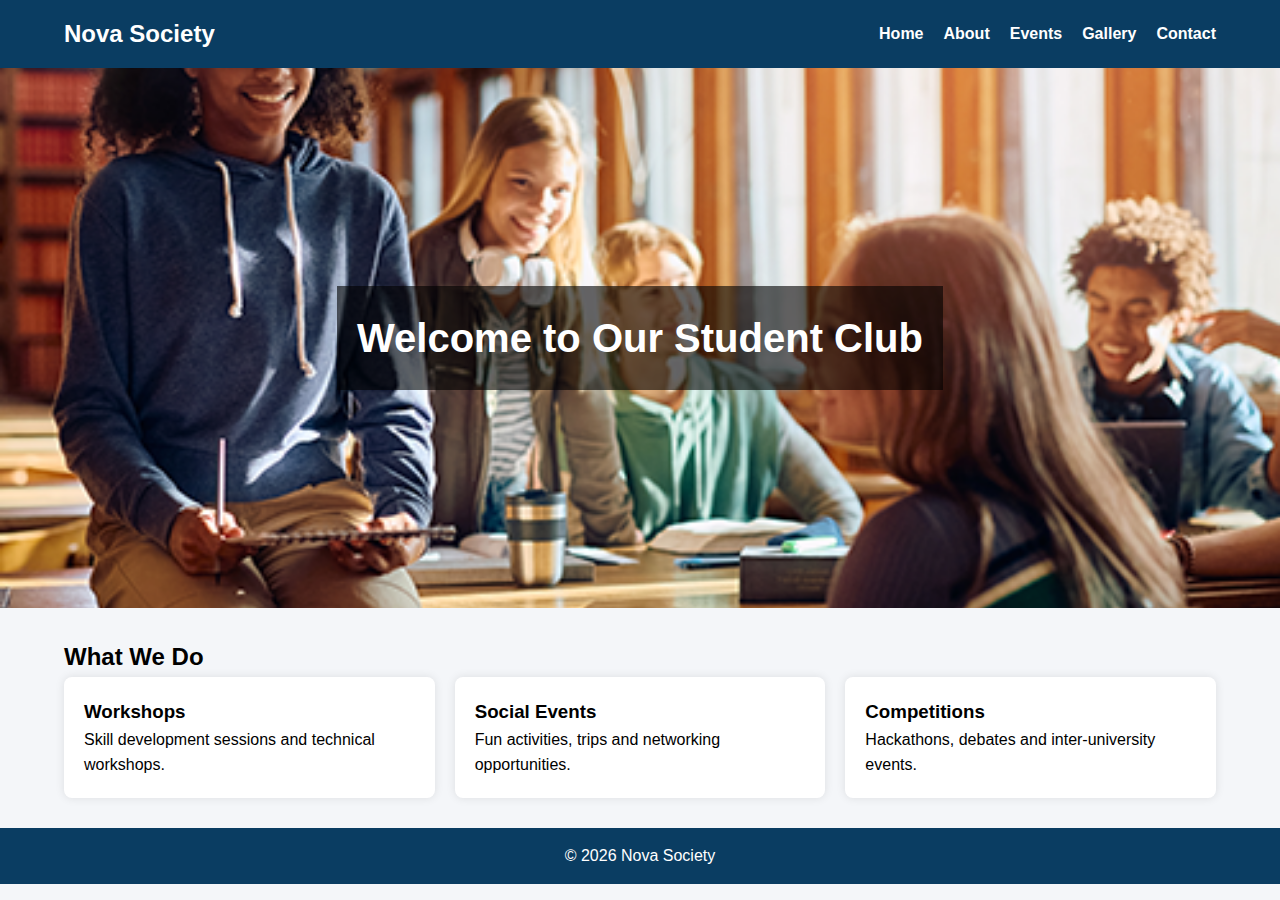
<file: index.html>
<!DOCTYPE html>
<html>
<head>
    <title>Student Club - Home</title>
    <link rel="stylesheet" href="style.css">
</head>
<body>

<header>
<nav>
<h1>Nova Society</h1>
<ul>
    <li><a href="index.html">Home</a></li>
    <li><a href="about.html">About</a></li>
    <li><a href="events.html">Events</a></li>
    <li><a href="gallery.html">Gallery</a></li>
    <li><a href="contact.html">Contact</a></li>
</ul>
</nav>
</header>

<section class="hero">
<h2>Welcome to Our Student Club</h2>
</section>

<div class="container">
<h2>What We Do</h2>

<div class="cards">
<div class="card">
<h3>Workshops</h3>
<p>Skill development sessions and technical workshops.</p>
</div>

<div class="card">
<h3>Social Events</h3>
<p>Fun activities, trips and networking opportunities.</p>
</div>

<div class="card">
<h3>Competitions</h3>
<p>Hackathons, debates and inter-university events.</p>
</div>
</div>
</div>

<footer>
<p>© 2026 Nova Society</p>
</footer>

</body>
</html>
</file>
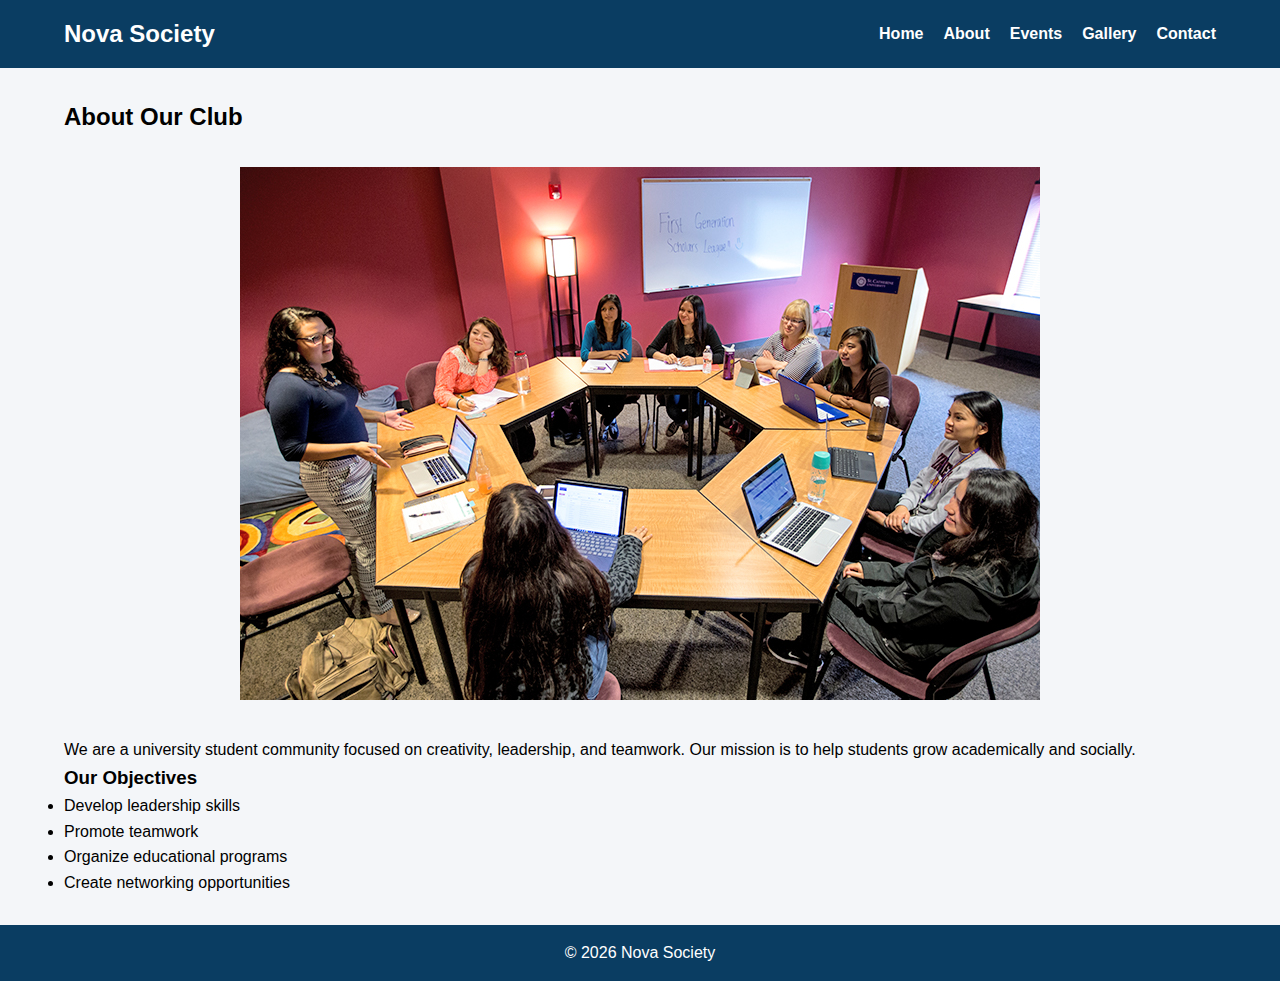
<file: about.html>
<!DOCTYPE html>
<html>
<head>
<title>About Us</title>
<link rel="stylesheet" href="style.css">
</head>
<body>

<header>
<nav>
    <h1>Nova Society</h1>
    
    <input type="checkbox" id="menu-bar">
    <label for="menu-bar" class="menu-icon">
        <span class="bar"></span>
        <span class="bar"></span>
        <span class="bar"></span>
    </label>

    <ul class="nav-links">
        <li><a href="index.html">Home</a></li>
        <li><a href="about.html">About</a></li>
        <li><a href="events.html">Events</a></li>
        <li><a href="gallery.html">Gallery</a></li>
        <li><a href="contact.html">Contact</a></li>
    </ul>
</nav>
</header>

<div class="container">
<h2>About Our Club</h2>
<section class="container">
    <center><img src ="Images/about.jpg"></center>
</section>
<p>
We are a university student community focused on creativity,
leadership, and teamwork. Our mission is to help students grow
academically and socially.
</p>

<h3>Our Objectives</h3>
<ul>
    <li>Develop leadership skills</li>
    <li>Promote teamwork</li>
    <li>Organize educational programs</li>
    <li>Create networking opportunities</li>
</ul>
</div>

<footer>
<p>© 2026 Nova Society</p>
</footer>

</body>
</html>
</file>
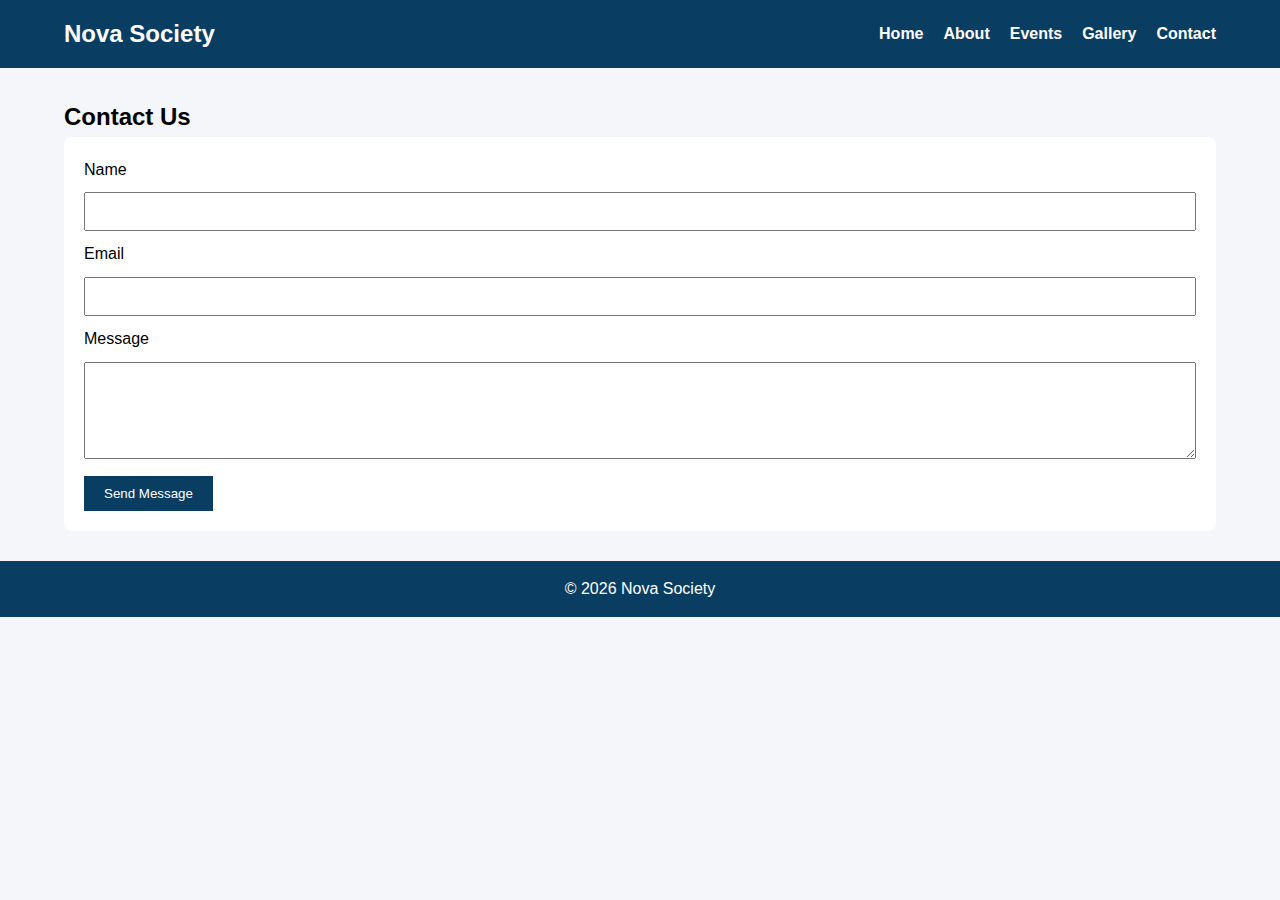
<file: contact.html>
<!DOCTYPE html>
<html>
<head>
<title>Contact Us</title>
<link rel="stylesheet" href="style.css">
</head>
<body>

<header>
<nav>
<h1>Nova Society</h1>
<ul>
    <li><a href="index.html">Home</a></li>
    <li><a href="about.html">About</a></li>
    <li><a href="events.html">Events</a></li>
    <li><a href="gallery.html">Gallery</a></li>
<li><a href="contact.html">Contact</a></li>
</ul>
</nav>
</header>

<div class="container">
<h2>Contact Us</h2>

<form>
<label>Name</label>
<input type="text" required>

<label>Email</label>
<input type="email" required>

<label>Message</label>
<textarea rows="5"></textarea>

<button type="submit">Send Message</button>
</form>
</div>

<footer>
<p>© 2026 Nova Society</p>
</footer>

</body>
</html>
</file>
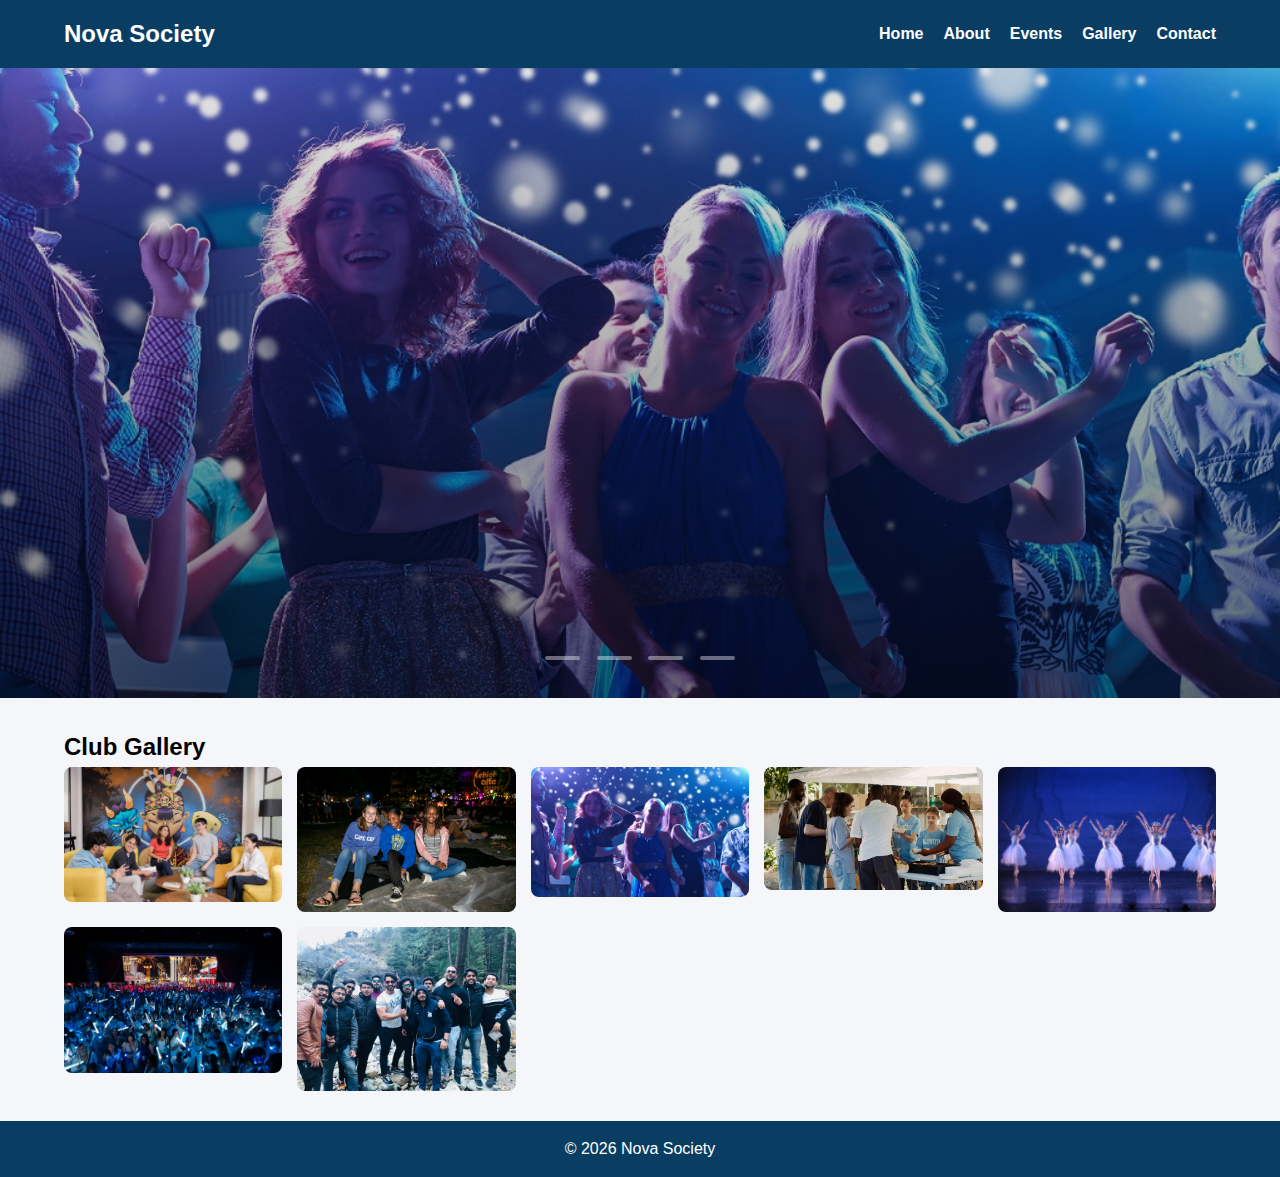
<file: gallery.html>
<!DOCTYPE html>
<html>
<head>
<title>Gallery</title>
<link rel="stylesheet" href="style.css">
</head>
<body>

<header>
<nav>
<h1>Nova Society</h1>
<ul>
    <li><a href="index.html">Home</a></li>
    <li><a href="about.html">About</a></li>
    <li><a href="events.html">Events</a></li>
    <li><a href="gallery.html">Gallery</a></li>
    <li><a href="contact.html">Contact</a></li>
</ul>
</nav>
</header>

 <div class="slider">
    <div class="slides">
      <div class="slide"><img src="Images/pic3.jpg" alt="Featured Photo"></div>
      <div class="slide"><img src="Images/pic1.jpg" alt="Featured Photo"></div>
      <div class="slide"><img src="Images/pic4.avif" alt="Featured Photo"></div>
      <div class="slide"><img src="Images/pic2.jpg" alt="Featured Photo"></div>
    </div>
    <div class="navigation">
      <span class="dot"></span>
      <span class="dot"></span>
      <span class="dot"></span>
      <span class="dot"></span>
    </div>
  </div>

<div class="container">
<h2>Club Gallery</h2>

<div class="gallery">
    <img src="Images/pic1.jpg">
    <img src="Images/pic2.jpg">
    <img src="Images/pic3.jpg">
    <img src="Images/pic4.avif">
    <img src="Images/pic5.jpg">
    <img src="Images/pic6.jpg">
    <img src="Images/pic7.jpg">
</div>
</div>

<footer>
<p>© 2026 Nova Society</p>
</footer>

</body>
</html>
</file>
<file: style.css>
/* RESET */
*{
    margin:0;
    padding:0;
    box-sizing:border-box;
    font-family: Arial, Helvetica, sans-serif;
}

/* BODY */
body{
    line-height:1.6;
    background:#f4f6f9;
}

/* NAVBAR */
header{
    background:#0a3d62;
    color:white;
    padding:15px 0;
}

nav{
    display:flex;
    justify-content:space-between;
    align-items:center;
    width:90%;
    margin:auto;
}

nav h1{
    font-size:24px;
}

nav ul{
    list-style:none;
    display:flex;
}

nav ul li{
    margin-left:20px;
}

nav ul li a{
    color:white;
    text-decoration:none;
    font-weight:bold;
}

nav ul li a:hover{
    color:#fbc531;
}
/* Hide the actual checkbox */
#menu-bar {
    display: none;
}

/* Burger Icon Styling */
.menu-icon {
    display: none; /* Hidden on desktop */
    cursor: pointer;
    flex-direction: column;
    gap: 5px;
}

.menu-icon .bar {
    width: 25px;
    height: 3px;
    background-color: white;
    border-radius: 2px;
    transition: 0.3s;
}

/* RESPONSIVE LOGIC */
@media (max-width: 768px) {
    .menu-icon {
        display: flex; /* Show burger on mobile */
    }

    nav {
        position: relative;
    }

    .nav-links {
        display: none; /* Hide links by default */
        position: absolute;
        top: 100%;
        left: 0;
        width: 100%;
        background: #0a3d62; /* Match your header color */
        flex-direction: column;
        text-align: center;
        padding: 20px 0;
        z-index: 100;
    }

    .nav-links li {
        margin: 15px 0;
        margin-left: 0; /* Reset desktop margin */
    }

    /* THE MAGIC: When checkbox is checked, show the menu */
    #menu-bar:checked ~ .nav-links {
        display: flex;
    }
    
    /* Optional: Animate burger to 'X' when checked */
    #menu-bar:checked + .menu-icon .bar:nth-child(1) {
        transform: translateY(8px) rotate(45deg);
    }
    #menu-bar:checked + .menu-icon .bar:nth-child(2) {
        opacity: 0;
    }
    #menu-bar:checked + .menu-icon .bar:nth-child(3) {
        transform: translateY(-8px) rotate(-45deg);
    }
}
/* HERO */
.hero{
    background:url("Images/home.png") center/cover no-repeat;
    height:60vh;
    display:flex;
    justify-content:center;
    align-items:center;
    color:white;
    text-align:center;
}

.hero h2{
    font-size:40px;
    background:rgba(0,0,0,0.6);
    padding:20px;
}

/* CONTAINER */
.container{
    width:90%;
    margin:30px auto;
}

/* CARDS */
.cards{
    display:grid;
    grid-template-columns:repeat(auto-fit,minmax(250px,1fr));
    gap:20px;
}

.card{
    background:white;
    padding:20px;
    border-radius:8px;
    box-shadow:0 0 10px rgba(0,0,0,0.1);
}

/* TABLE */
table{
    width:100%;
    border-collapse:collapse;
    margin-top:20px;
}

table, th, td{
    border:1px solid #ccc;
}

th, td{
    padding:12px;
    text-align:center;
}

/* GALLERY */
.gallery{
    display:grid;
    grid-template-columns:repeat(auto-fit,minmax(200px,1fr));
    gap:15px;
}

.gallery img{
    width:100%;
    border-radius:8px;
}

/* FORM */
form{
    background:white;
    padding:20px;
    border-radius:8px;
}

input, textarea{
    width:100%;
    padding:10px;
    margin:10px 0;
}

button{
    background:#0a3d62;
    color:white;
    border:none;
    padding:10px 20px;
    cursor:pointer;
}

button:hover{
    background:#07406a;
}

/* FOOTER */
footer{
    background:#0a3d62;
    color:white;
    text-align:center;
    padding:15px;
    margin-top:30px;
}

/* RESPONSIVE */
@media(max-width:768px){
    nav{
        flex-direction:column;
    }

    nav ul{
        margin-top:10px;
    }
}

/* ===== PREMIUM CSS SLIDER ===== */

.slider{
    position:relative;
    width:100%;
    height:70vh;
    overflow:hidden;
}

/* SLIDES CONTAINER */
.slides{
    display:flex;
    width:100%;            
    height:100%;
    animation:autoSlide 20s infinite;
}

/* PAUSE ON HOVER (ADVANCED FEATURE) */
.slider:hover .slides{
    animation-play-state: paused;
}

/* EACH SLIDE */
.slide{
    width:100%;               
    flex-shrink:0;
    position:relative;
}

/* IMAGE STYLE */
.slide img{
    width:100%;
    height:70vh;
    object-fit:cover;
    transition:transform 1.5s ease;
}

/* ZOOM EFFECT FOR ACTIVE LOOK */
.slider:hover .slide img{
    transform:scale(1.05);
}

/* DARK GRADIENT OVERLAY (PRO LOOK) */
.slide::after{
    content:"";
    position:absolute;
    inset:0;
    background:linear-gradient(
        to top,
        rgba(0,0,0,0.55),
        rgba(0,0,0,0.1)
    );
}

/* ===== AUTO ANIMATION ===== */
@keyframes autoSlide{

    0%,20%   { transform:translateX(0); }
    25%,45%  { transform:translateX(-100%); }
    50%,70%  { transform:translateX(-200%); }
    75%,95%  { transform:translateX(-300%); }
    100%     { transform:translateX(0); }
}

/* ===== DOT INDICATORS ===== */

.navigation{
    position:absolute;
    bottom:25px;
    width:100%;
    text-align:center;
}

/* DASH STYLE DOTS (MODERN LOOK) */
.dot{
    width:35px;
    height:4px;
    background:rgba(255,255,255,0.5);
    display:inline-block;
    margin:6px;
    border-radius:10px;
    animation: indicator 20s infinite;
}

/* ANIMATED ACTIVE DASH */
@keyframes indicator{
    0%,20%   {background:#fbc531;}
    25%,100% {background:rgba(255,255,255,0.4);}
}

/* RESPONSIVE */
@media(max-width:768px){
    .slider,
    .slide img{
        height:45vh;
    }
}

/* ===== SYNCED DOT ANIMATION ===== */

.dot{
    width:35px;
    height:4px;
    background:rgba(255,255,255,0.4);
    display:inline-block;
    margin:6px;
    border-radius:10px;
}

/* Each dot runs same duration as slider (20s) */
.navigation .dot:nth-child(1){
    animation:dot1 20s infinite;
}
.navigation .dot:nth-child(2){
    animation:dot2 20s infinite;
}
.navigation .dot:nth-child(3){
    animation:dot3 20s infinite;
}
.navigation .dot:nth-child(4){
    animation:dot4 20s infinite;
}

/* PAUSE DOTS WHEN SLIDER IS HOVERED */
.slider:hover .dot{
    animation-play-state: paused;
}
/* ACTIVE TIMING MATCHES SLIDES */

@keyframes dot1{
    0%,20%   {background:#fbc531;}
    25%,100% {background:rgba(255,255,255,0.4);}
}

@keyframes dot2{
    0%,24%   {background:rgba(255,255,255,0.4);}
    25%,45%  {background:#fbc531;}
    50%,100% {background:rgba(255,255,255,0.4);}
}

@keyframes dot3{
    0%,49%   {background:rgba(255,255,255,0.4);}
    50%,70%  {background:#fbc531;}
    75%,100% {background:rgba(255,255,255,0.4);}
}

@keyframes dot4{
    0%,74%   {background:rgba(255,255,255,0.4);}
    75%,95%  {background:#fbc531;}
    100%     {background:rgba(255,255,255,0.4);}

}
</file>
